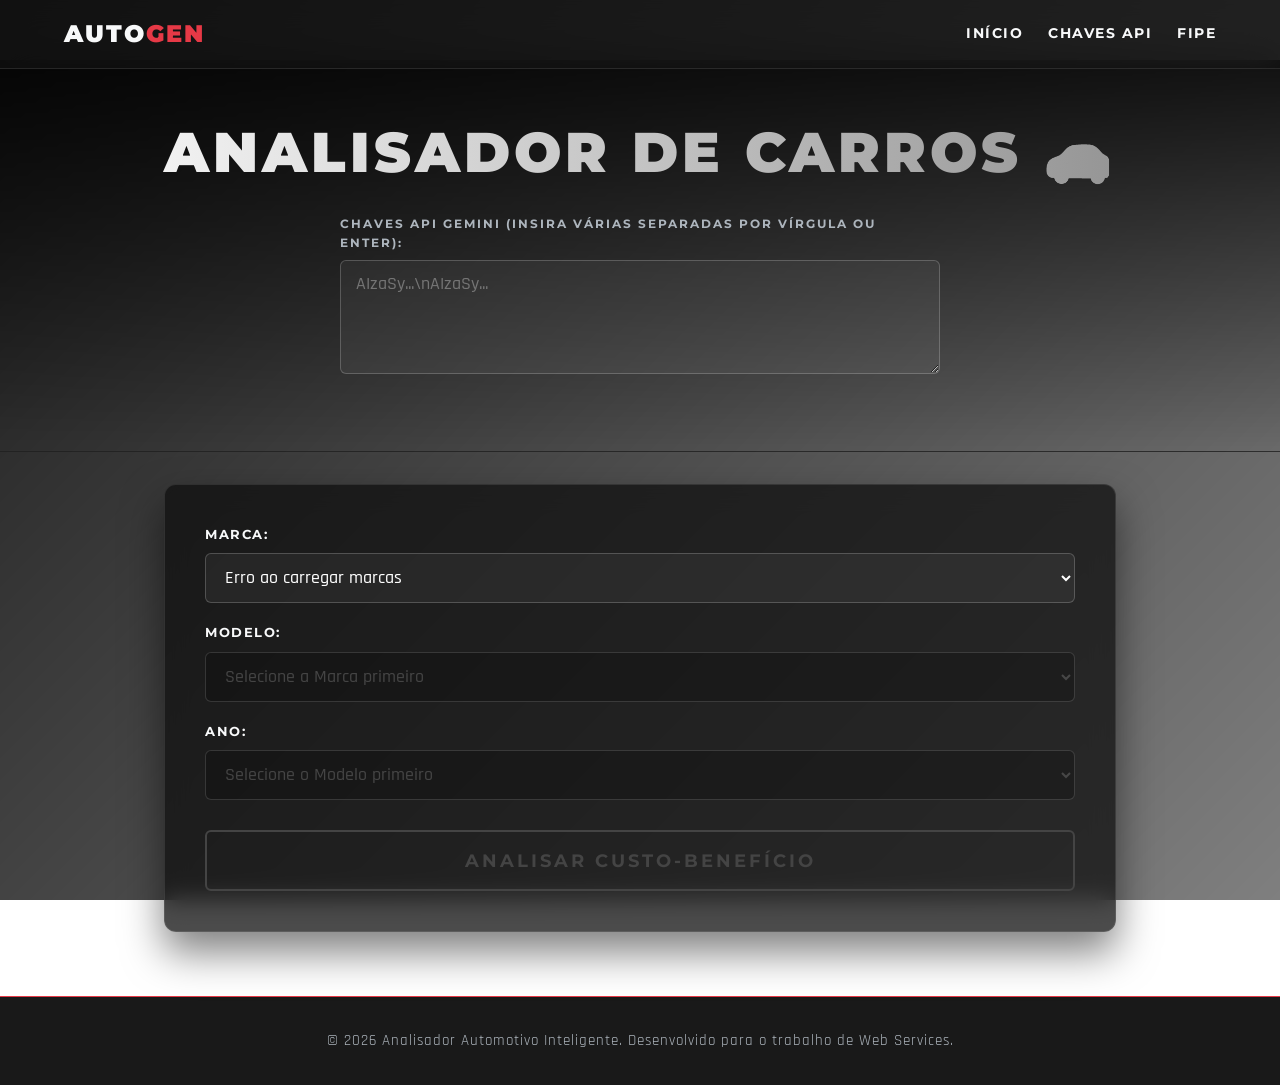
<file: index.html>
<!DOCTYPE html>
<html lang="pt-BR">
<head>
    <meta charset="UTF-8">
    <meta name="viewport" content="width=device-width, initial-scale=1.0">
    <title>Analisador de Carros Inteligente</title>
    <link rel="stylesheet" href="style.css">
</head>
<body id="inicio">
    <nav class="navbar">
        <div class="nav-logo">AUTO<span>GEN</span></div>
        <ul class="nav-links">
            <li><a href="#inicio">Início</a></li>
            <li><a href="#chaves">Chaves API</a></li>
            <li><a href="#busca-fipe">FIPE</a></li>
        </ul>
    </nav>

    <header>
        <h1>Analisador de Carros 🚗</h1>
        <div class="api-key-container" id="chaves">
            <label for="geminiApiKeys">Chaves API Gemini (Insira várias separadas por vírgula ou Enter):</label>
            <textarea id="geminiApiKeys" rows="4" placeholder="AIzaSy...\nAIzaSy..."></textarea>
        </div>
    </header>

    <main>
        <section id="inputs-carro">
            <div id="busca-fipe">
                <label>Marca:</label>
                <select id="marca"><option value="">Carregando marcas...</option></select>
                
                <label>Modelo:</label>
                <select id="modelo" disabled><option value="">Selecione a Marca primeiro</option></select>
                
                <label>Ano:</label>
                <select id="ano" disabled><option value="">Selecione o Modelo primeiro</option></select>
                
                <button id="botaoEnter" disabled>Analisar Custo-Benefício</button>
            </div>
        </section>

        <section id="conteudo">
        </section>
    </main>

    <footer>
        <p>&copy; 2026 Analisador Automotivo Inteligente. Desenvolvido para o trabalho de Web Services.</p>
    </footer>

    <script src="script.js"></script>
</body>
</html>
</file>
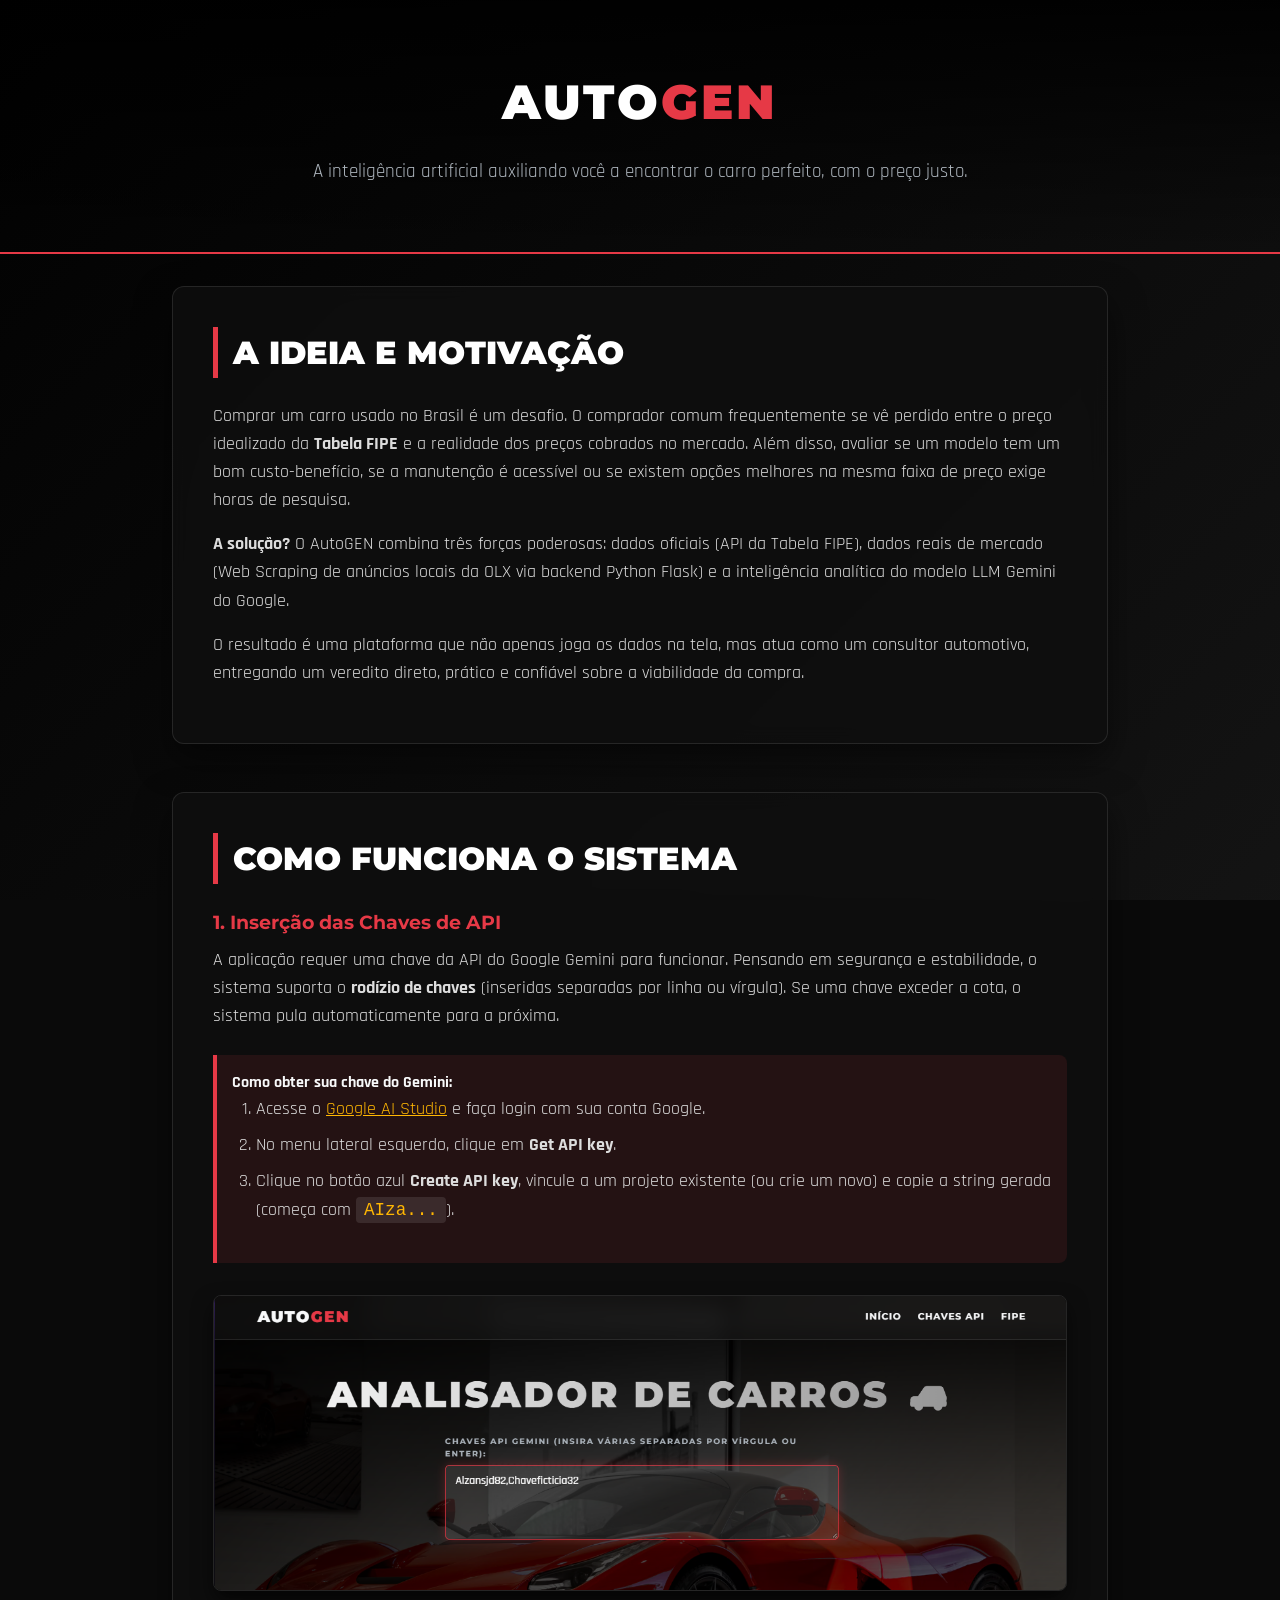
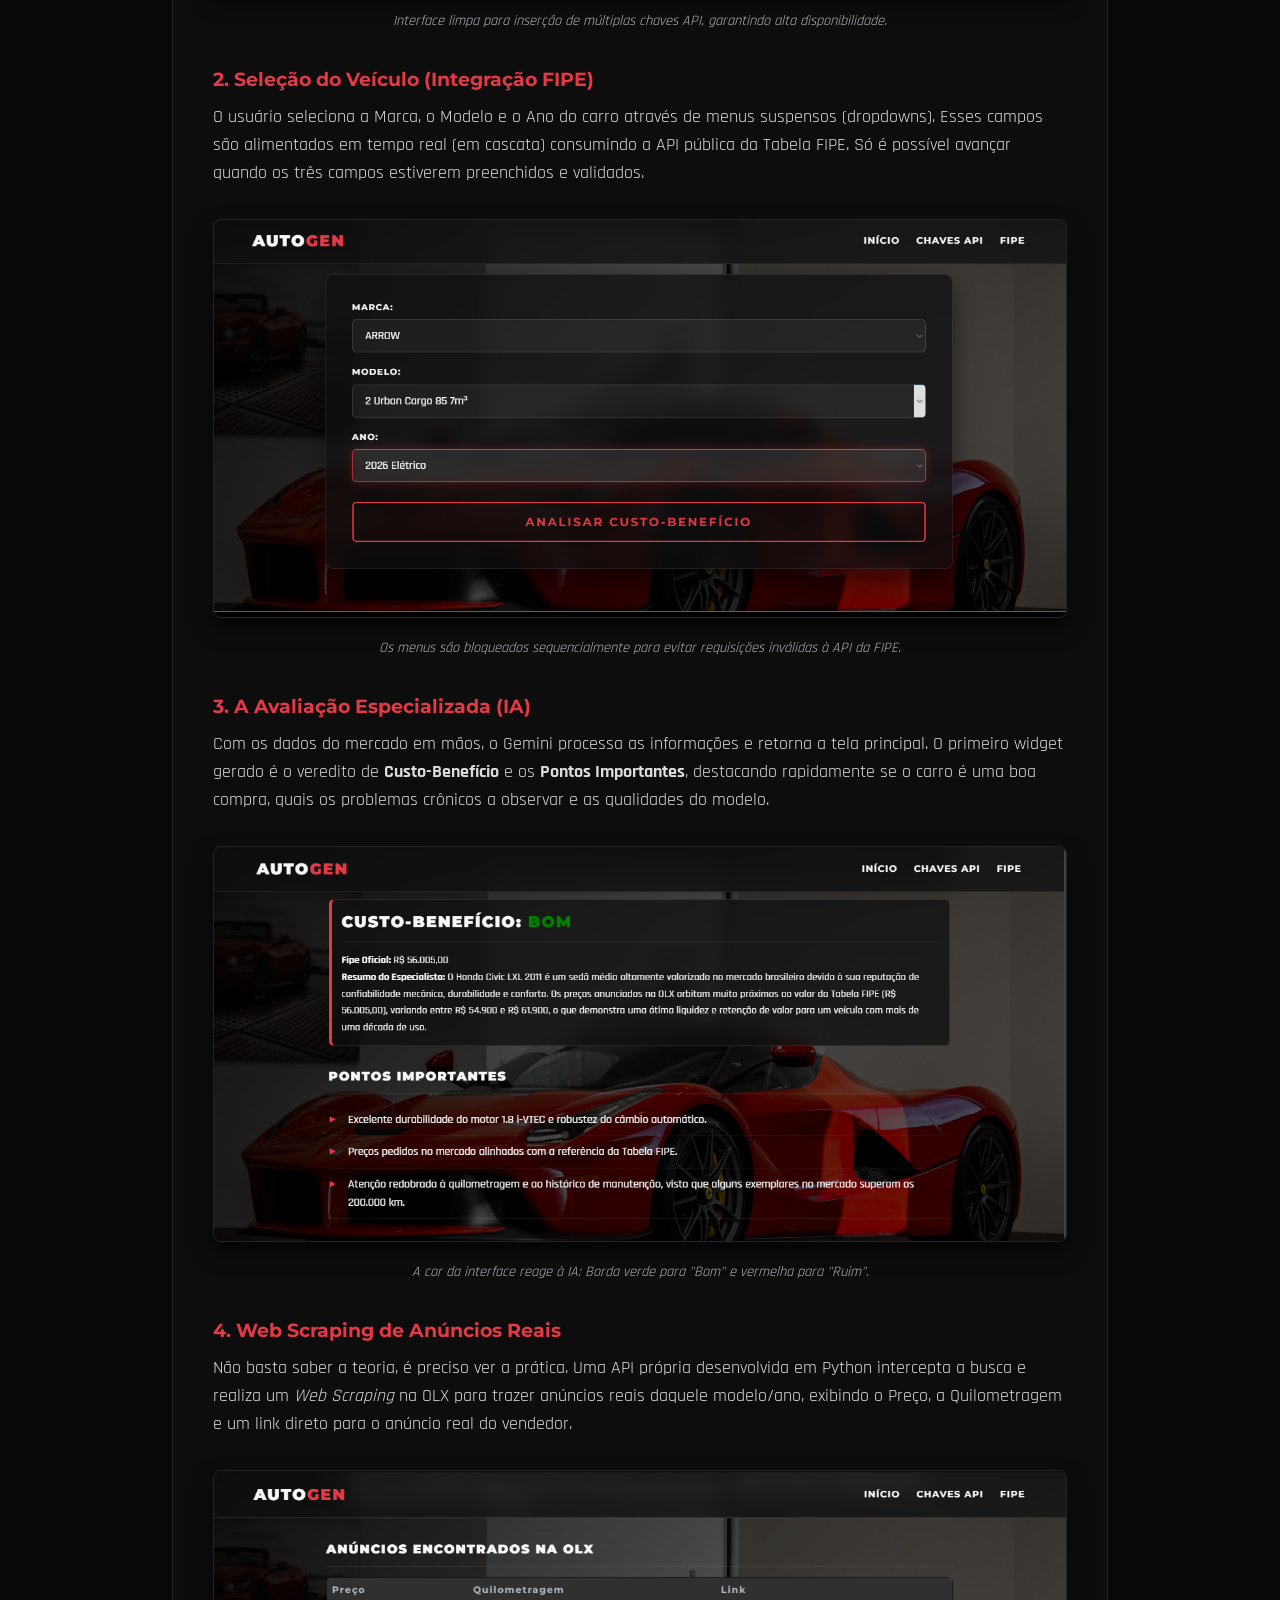
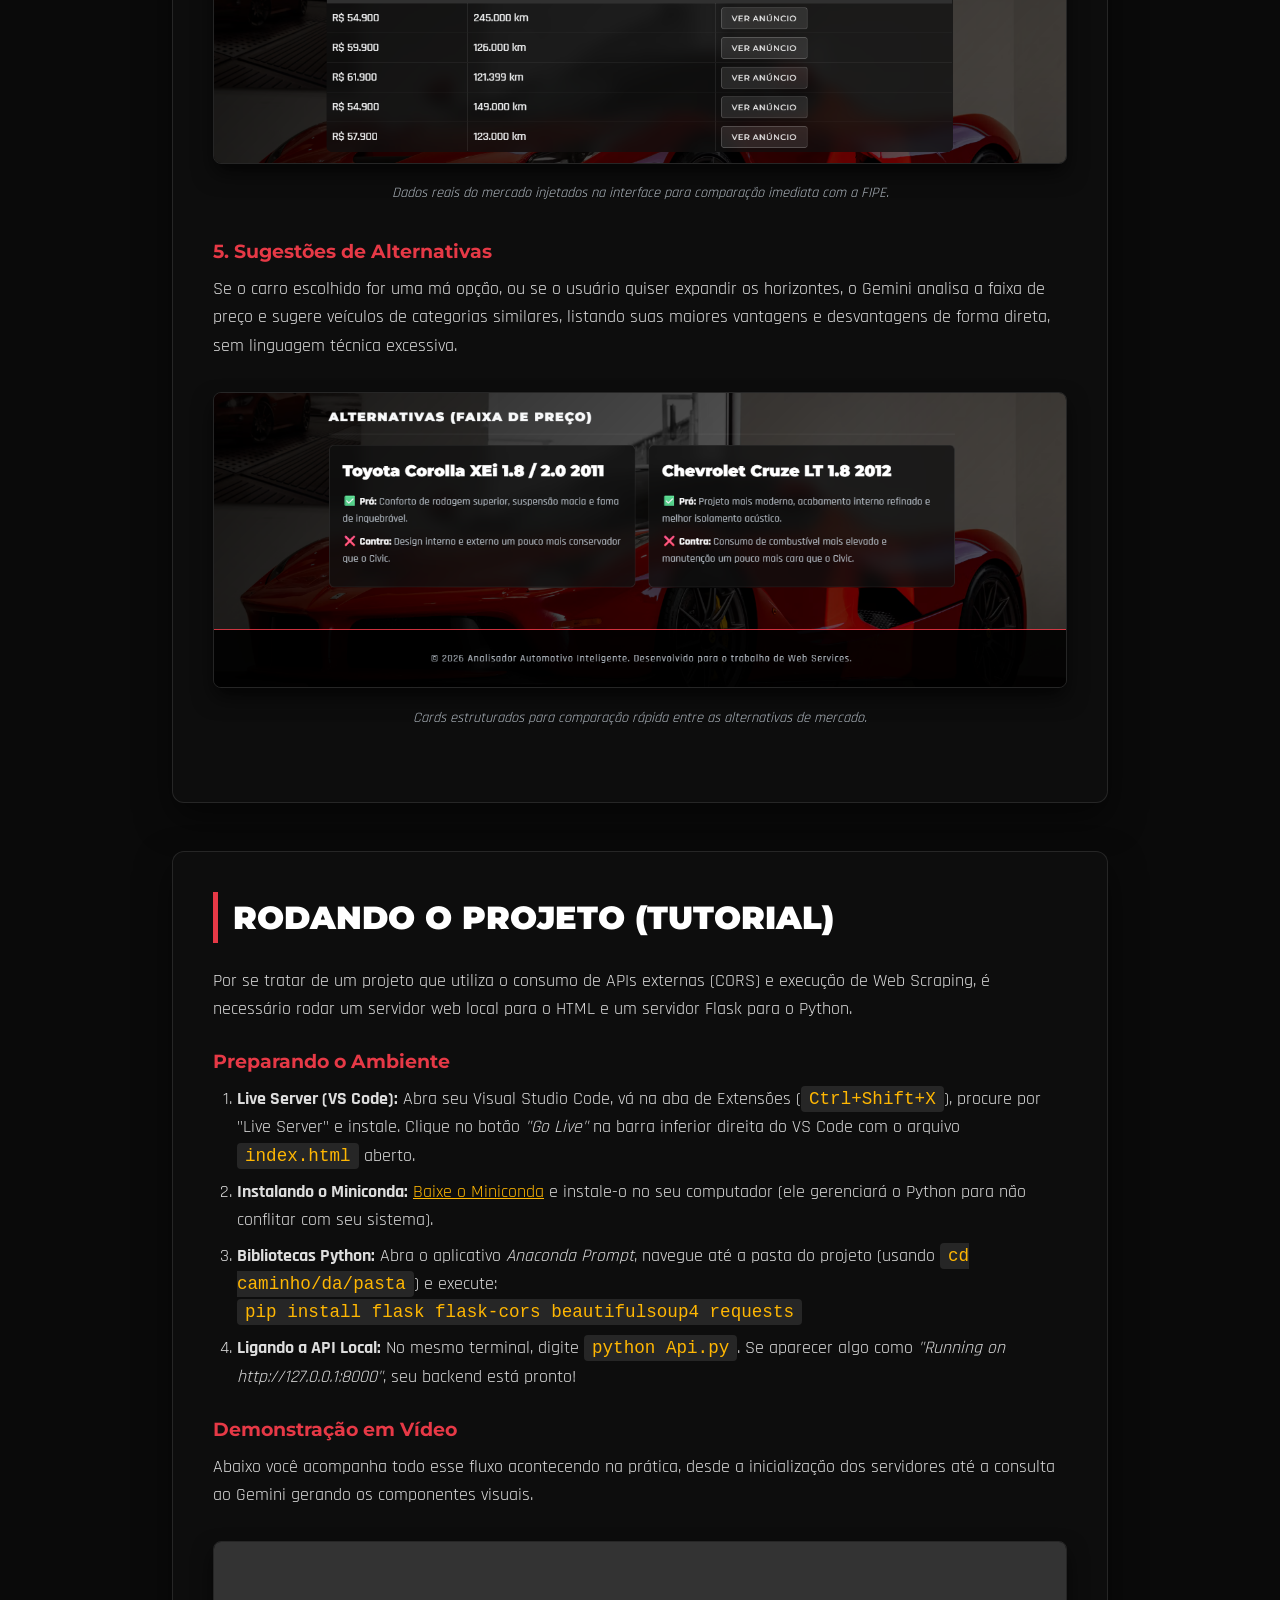
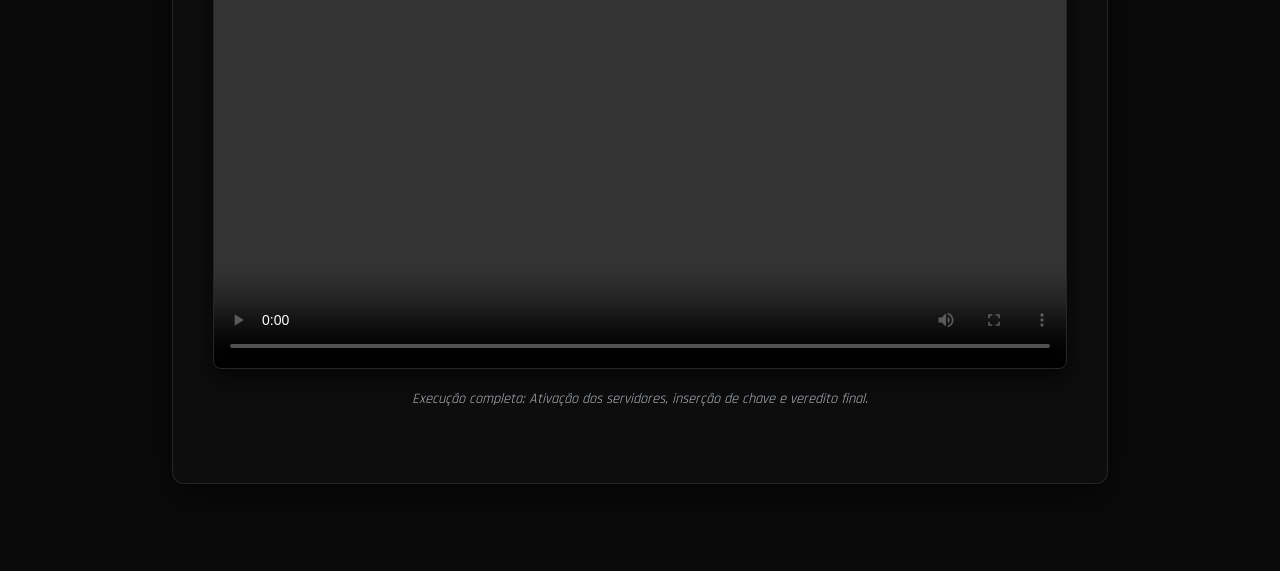
<file: docs/index.html>
<!DOCTYPE html>
<html lang="pt-BR">
<head>
    <meta charset="UTF-8">
    <meta name="viewport" content="width=device-width, initial-scale=1.0">
    <title>AutoGEN - Sobre o Projeto</title>
    <link href="https://fonts.googleapis.com/css2?family=Montserrat:wght@400;700;900&family=Rajdhani:wght@500;700&display=swap" rel="stylesheet">
    <style>
        :root {
            --vermelho-racing: #E63946;
            --preto-puro: #0a0a0a;
            --vidro-bg: rgba(15, 15, 15, 0.85);
            --vidro-borda: rgba(255, 255, 255, 0.1);
            --texto-claro: #f8f9fa;
            --texto-mutado: #adb5bd;
        }

        * { margin: 0; padding: 0; box-sizing: border-box; }

        body {
            font-family: 'Rajdhani', sans-serif;
            color: var(--texto-claro);
            background-color: var(--preto-puro);
            background-image: linear-gradient(135deg, rgba(0,0,0,0.9) 0%, rgba(20,20,20,0.95) 100%), url('https://images.unsplash.com/photo-1583121274602-3e2820c69888?q=80&w=1920&auto=format&fit=crop');
            background-size: cover;
            background-position: center;
            background-attachment: fixed;
            line-height: 1.6;
        }

        header {
            text-align: center;
            padding: 4rem 2rem;
            border-bottom: 2px solid var(--vermelho-racing);
            background: linear-gradient(to bottom, rgba(0,0,0,0.9), transparent);
        }

        header h1 {
            font-family: 'Montserrat', sans-serif;
            font-weight: 900;
            font-size: 3rem;
            text-transform: uppercase;
            letter-spacing: 3px;
            color: #fff;
            margin-bottom: 1rem;
        }
        
        header h1 span { color: var(--vermelho-racing); }

        header p {
            font-size: 1.2rem;
            color: var(--texto-mutado);
            max-width: 800px;
            margin: 0 auto;
        }

        main {
            max-width: 1000px;
            margin: 0 auto;
            padding: 2rem;
        }

        .section-box {
            background: var(--vidro-bg);
            backdrop-filter: blur(10px);
            -webkit-backdrop-filter: blur(10px);
            border: 1px solid var(--vidro-borda);
            padding: 2.5rem;
            border-radius: 12px;
            margin-bottom: 3rem;
            box-shadow: 0 15px 35px rgba(0,0,0,0.5);
        }

        h2 {
            font-family: 'Montserrat', sans-serif;
            font-weight: 900;
            font-size: 2rem;
            text-transform: uppercase;
            border-left: 5px solid var(--vermelho-racing);
            padding-left: 15px;
            margin-bottom: 1.5rem;
            color: #fff;
        }

        h3 {
            font-family: 'Montserrat', sans-serif;
            color: var(--vermelho-racing);
            margin-top: 1.5rem;
            margin-bottom: 0.5rem;
        }

        p { font-size: 1.1rem; margin-bottom: 1rem; color: #ddd; }

        ul, ol { margin-left: 1.5rem; margin-bottom: 1.5rem; font-size: 1.1rem; color: #ddd; }
        li { margin-bottom: 0.5rem; }

        code {
            background: rgba(255,255,255,0.1);
            padding: 3px 8px;
            border-radius: 4px;
            color: #ffb703;
            font-family: monospace;
        }

        .media-container {
            text-align: center;
            margin: 2rem 0;
        }

        .media-container img, .media-container video {
            max-width: 100%;
            border-radius: 8px;
            border: 1px solid var(--vidro-borda);
            box-shadow: 0 10px 20px rgba(0,0,0,0.6);
            transition: transform 0.3s;
        }

        .media-container img:hover {
            transform: scale(1.02);
        }

        .media-caption {
            font-size: 0.9rem;
            color: var(--texto-mutado);
            margin-top: 10px;
            font-style: italic;
        }

        .alert-box {
            background: rgba(230, 57, 70, 0.1);
            border-left: 4px solid var(--vermelho-racing);
            padding: 15px;
            margin: 1.5rem 0;
            border-radius: 0 8px 8px 0;
        }
    </style>
</head>
<body>

    <header>
        <h1>Auto<span>GEN</span></h1>
        <p>A inteligência artificial auxiliando você a encontrar o carro perfeito, com o preço justo.</p>
    </header>

    <main>
        <section class="section-box">
            <h2>A Ideia e Motivação</h2>
            <p>Comprar um carro usado no Brasil é um desafio. O comprador comum frequentemente se vê perdido entre o preço idealizado da <strong>Tabela FIPE</strong> e a realidade dos preços cobrados no mercado. Além disso, avaliar se um modelo tem um bom custo-benefício, se a manutenção é acessível ou se existem opções melhores na mesma faixa de preço exige horas de pesquisa.</p>
            <p><strong>A solução?</strong> O AutoGEN combina três forças poderosas: dados oficiais (API da Tabela FIPE), dados reais de mercado (Web Scraping de anúncios locais da OLX via backend Python Flask) e a inteligência analítica do modelo LLM Gemini do Google.</p>
            <p>O resultado é uma plataforma que não apenas joga os dados na tela, mas atua como um consultor automotivo, entregando um veredito direto, prático e confiável sobre a viabilidade da compra.</p>
        </section>

        <section class="section-box">
            <h2>Como Funciona o Sistema</h2>
            
            <h3>1. Inserção das Chaves de API</h3>
            <p>A aplicação requer uma chave da API do Google Gemini para funcionar. Pensando em segurança e estabilidade, o sistema suporta o <strong>rodízio de chaves</strong> (inseridas separadas por linha ou vírgula). Se uma chave exceder a cota, o sistema pula automaticamente para a próxima.</p>
            <div class="alert-box">
                <strong>Como obter sua chave do Gemini:</strong>
                <ol>
                    <li>Acesse o <a href="https://aistudio.google.com/app/apikey" target="_blank" style="color: #ffb703;">Google AI Studio</a> e faça login com sua conta Google.</li>
                    <li>No menu lateral esquerdo, clique em <strong>Get API key</strong>.</li>
                    <li>Clique no botão azul <strong>Create API key</strong>, vincule a um projeto existente (ou crie um novo) e copie a string gerada (começa com <code>AIza...</code>).</li>
                </ol>
            </div>
            <div class="media-container">
                <img src="ChaveApi.png" alt="Área de inserção de chaves da API">
                <p class="media-caption">Interface limpa para inserção de múltiplas chaves API, garantindo alta disponibilidade.</p>
            </div>

            <h3>2. Seleção do Veículo (Integração FIPE)</h3>
            <p>O usuário seleciona a Marca, o Modelo e o Ano do carro através de menus suspensos (dropdowns). Esses campos são alimentados em tempo real (em cascata) consumindo a API pública da Tabela FIPE. Só é possível avançar quando os três campos estiverem preenchidos e validados.</p>
            <div class="media-container">
                <img src="Seleção de Modelo.png" alt="Dropdowns de seleção de modelo">
                <p class="media-caption">Os menus são bloqueados sequencialmente para evitar requisições inválidas à API da FIPE.</p>
            </div>

            <h3>3. A Avaliação Especializada (IA)</h3>
            <p>Com os dados do mercado em mãos, o Gemini processa as informações e retorna a tela principal. O primeiro widget gerado é o veredito de <strong>Custo-Benefício</strong> e os <strong>Pontos Importantes</strong>, destacando rapidamente se o carro é uma boa compra, quais os problemas crônicos a observar e as qualidades do modelo.</p>
            <div class="media-container">
                <img src="Avaliação do carro.png" alt="Veredito e resumo do Gemini">
                <p class="media-caption">A cor da interface reage à IA: Borda verde para "Bom" e vermelha para "Ruim".</p>
            </div>

            <h3>4. Web Scraping de Anúncios Reais</h3>
            <p>Não basta saber a teoria, é preciso ver a prática. Uma API própria desenvolvida em Python intercepta a busca e realiza um <em>Web Scraping</em> na OLX para trazer anúncios reais daquele modelo/ano, exibindo o Preço, a Quilometragem e um link direto para o anúncio real do vendedor.</p>
            <div class="media-container">
                <img src="Anuncios.png" alt="Tabela de anúncios raspados da OLX">
                <p class="media-caption">Dados reais do mercado injetados na interface para comparação imediata com a FIPE.</p>
            </div>

            <h3>5. Sugestões de Alternativas</h3>
            <p>Se o carro escolhido for uma má opção, ou se o usuário quiser expandir os horizontes, o Gemini analisa a faixa de preço e sugere veículos de categorias similares, listando suas maiores vantagens e desvantagens de forma direta, sem linguagem técnica excessiva.</p>
            <div class="media-container">
                <img src="Alternativas.png" alt="Cards de modelos alternativos na mesma faixa de preço">
                <p class="media-caption">Cards estruturados para comparação rápida entre as alternativas de mercado.</p>
            </div>
        </section>

        <section class="section-box">
            <h2>Rodando o Projeto (Tutorial)</h2>
            <p>Por se tratar de um projeto que utiliza o consumo de APIs externas (CORS) e execução de Web Scraping, é necessário rodar um servidor web local para o HTML e um servidor Flask para o Python.</p>
            
            <h3>Preparando o Ambiente</h3>
            <ol>
                <li><strong>Live Server (VS Code):</strong> Abra seu Visual Studio Code, vá na aba de Extensões (<code>Ctrl+Shift+X</code>), procure por "Live Server" e instale. Clique no botão <em>"Go Live"</em> na barra inferior direita do VS Code com o arquivo <code>index.html</code> aberto.</li>
                <li><strong>Instalando o Miniconda:</strong> <a href="https://docs.anaconda.com/free/miniconda/" target="_blank" style="color:#ffb703;">Baixe o Miniconda</a> e instale-o no seu computador (ele gerenciará o Python para não conflitar com seu sistema).</li>
                <li><strong>Bibliotecas Python:</strong> Abra o aplicativo <em>Anaconda Prompt</em>, navegue até a pasta do projeto (usando <code>cd caminho/da/pasta</code>) e execute: 
                <br><code>pip install flask flask-cors beautifulsoup4 requests</code></li>
                <li><strong>Ligando a API Local:</strong> No mesmo terminal, digite <code>python Api.py</code>. Se aparecer algo como <em>"Running on http://127.0.0.1:8000"</em>, seu backend está pronto!</li>
            </ol>

            <h3>Demonstração em Vídeo</h3>
            <p>Abaixo você acompanha todo esse fluxo acontecendo na prática, desde a inicialização dos servidores até a consulta ao Gemini gerando os componentes visuais.</p>
            <div class="media-container">
                <video controls width="100%">
                    <source src="VideoExplicativo.mp4" type="video/mp4">
                    Seu navegador não suporta a tag de vídeo.
                </video>
                <p class="media-caption">Execução completa: Ativação dos servidores, inserção de chave e veredito final.</p>
            </div>
        </section>
    </main>

</body>
</html>
</file>
<file: style.css>
/* Importando fontes premium: Montserrat (Larga/Esportiva) e Rajdhani (Estilo Ficha Técnica/Tech) */
@import url('https://fonts.googleapis.com/css2?family=Montserrat:wght@400;700;900&family=Rajdhani:wght@500;700&display=swap');

:root {
    --vermelho-racing: #E63946;
    --preto-puro: #0a0a0a;
    --vidro-bg: rgba(15, 15, 15, 0.75);
    --vidro-borda: rgba(255, 255, 255, 0.1);
    --texto-claro: #f8f9fa;
    --texto-mutado: #adb5bd;
}

* {
    margin: 0;
    padding: 0;
    box-sizing: border-box;
}

body {
    font-family: 'Rajdhani', sans-serif;
    color: var(--texto-claro);
    /* IMAGEM DE FUNDO: Troque a URL abaixo pelo nome da sua foto (ex: url('opala.jpg')) */
    background-image: url('https://images.unsplash.com/photo-1583121274602-3e2820c69888?q=80&w=1920&auto=format&fit=crop');
    background-size: cover;
    background-position: center;
    background-attachment: fixed;
    min-height: 100vh;
    line-height: 1.6;
}

/* Camada escura por cima da imagem para garantir leitura do texto[cite: 2] */
body::before {
    content: '';
    position: fixed;
    top: 0;
    left: 0;
    width: 100%;
    height: 100%;
    background: linear-gradient(135deg, rgba(0,0,0,0.9) 0%, rgba(0,0,0,0.5) 100%);
    z-index: -1;
}

/* CABEÇALHO - Minimalista e Imponente */
header {
    padding: 3rem 1.5rem;
    text-align: center;
    border-bottom: 1px solid var(--vidro-borda);
    background: linear-gradient(to bottom, rgba(0,0,0,0.8), transparent);
}

header h1 {
    font-family: 'Montserrat', sans-serif;
    font-weight: 900;
    font-size: 3.5rem;
    text-transform: uppercase;
    letter-spacing: 4px;
    background: linear-gradient(to right, #fff, #888);
    -webkit-background-clip: text;
    -webkit-text-fill-color: transparent;
    margin-bottom: 1rem;
}

.api-key-container {
    max-width: 600px;
    margin: 0 auto;
    text-align: left;
}

.api-key-container label {
    font-family: 'Montserrat', sans-serif;
    font-size: 0.75rem;
    letter-spacing: 2px;
    color: var(--texto-mutado);
    text-transform: uppercase;
}

/* ÁREA PRINCIPAL */
main {
    max-width: 1000px;
    margin: 2rem auto;
    padding: 0 1.5rem;
}

/* PAINEL DE INPUTS - Efeito Glassmorphism */
#inputs-carro {
    background: var(--vidro-bg);
    backdrop-filter: blur(12px);
    -webkit-backdrop-filter: blur(12px);
    border: 1px solid var(--vidro-borda);
    padding: 2.5rem;
    border-radius: 12px;
    box-shadow: 0 20px 40px rgba(0,0,0,0.5);
    margin-bottom: 2.5rem;
}

label {
    display: block;
    font-family: 'Montserrat', sans-serif;
    font-size: 0.8rem;
    font-weight: 700;
    text-transform: uppercase;
    letter-spacing: 1.5px;
    margin-bottom: 8px;
    color: var(--texto-claro);
}

select, textarea {
    width: 100%;
    background: rgba(255, 255, 255, 0.05);
    border: 1px solid rgba(255, 255, 255, 0.2);
    color: #fff;
    padding: 12px 15px;
    margin-bottom: 20px;
    border-radius: 6px;
    font-family: 'Rajdhani', sans-serif;
    font-size: 1.1rem;
    font-weight: 500;
    transition: all 0.3s ease;
}

select option {
    background-color: var(--preto-puro);
    color: #fff;
}

select:focus, textarea:focus {
    outline: none;
    border-color: var(--vermelho-racing);
    background: rgba(255, 255, 255, 0.1);
    box-shadow: 0 0 15px rgba(230, 57, 70, 0.3);
}

select:disabled {
    background: rgba(0, 0, 0, 0.3);
    color: #555;
    cursor: not-allowed;
}

/* BOTÃO ESTILO PERFORMANCE */
button {
    width: 100%;
    background: transparent;
    color: var(--vermelho-racing);
    font-family: 'Montserrat', sans-serif;
    font-weight: 700;
    font-size: 1.1rem;
    text-transform: uppercase;
    letter-spacing: 3px;
    padding: 18px;
    border: 2px solid var(--vermelho-racing);
    border-radius: 6px;
    cursor: pointer;
    transition: all 0.3s ease;
    margin-top: 10px;
}

button:hover:not(:disabled) {
    background: var(--vermelho-racing);
    color: #fff;
    box-shadow: 0 0 20px rgba(230, 57, 70, 0.5);
    transform: translateY(-2px);
}

button:disabled {
    border-color: #444;
    color: #444;
    cursor: not-allowed;
}

/* RESULTADOS DO GEMINI */
#conteudo {
    animation: fadeIn 0.8s ease-out;
}

#conteudo h2, #conteudo h3 {
    font-family: 'Montserrat', sans-serif;
    text-transform: uppercase;
    letter-spacing: 2px;
    margin: 2rem 0 1rem 0;
    font-weight: 900;
    border-bottom: 1px solid var(--vidro-borda);
    padding-bottom: 10px;
}

#conteudo > div:first-child {
    background: var(--vidro-bg);
    backdrop-filter: blur(10px);
    border: 1px solid var(--vidro-borda) !important;
    border-left: 5px solid var(--vermelho-racing) !important;
    border-radius: 8px;
}

#conteudo ul {
    list-style: none;
}

#conteudo ul li {
    position: relative;
    padding: 10px 10px 10px 30px;
    font-size: 1.1rem;
    color: var(--texto-claro);
    border-bottom: 1px solid rgba(255,255,255,0.05);
}

#conteudo ul li::before {
    content: '►';
    position: absolute;
    left: 0;
    color: var(--vermelho-racing);
    font-size: 0.8rem;
    top: 14px;
}

/* TABELAS - Estilo Ficha Técnica Minimalista */
table {
    width: 100%;
    border-collapse: collapse;
    background: var(--vidro-bg);
    backdrop-filter: blur(10px);
    border-radius: 8px;
    overflow: hidden;
    border: 1px solid var(--vidro-borda) !important;
    margin-bottom: 2rem;
}

table th {
    background: rgba(0, 0, 0, 0.8);
    font-family: 'Montserrat', sans-serif;
    font-size: 0.85rem;
    letter-spacing: 2px;
    color: var(--texto-mutado);
    padding: 15px;
    text-align: left;
    border: none;
}

table td {
    padding: 15px;
    border-bottom: 1px solid rgba(255, 255, 255, 0.05);
    font-size: 1.1rem;
    font-weight: 500;
}

table td a {
    background: rgba(255,255,255,0.1);
    color: #fff;
    text-decoration: none;
    padding: 8px 15px;
    border-radius: 4px;
    font-family: 'Montserrat', sans-serif;
    font-size: 0.75rem;
    letter-spacing: 1px;
    text-transform: uppercase;
    transition: 0.3s;
    border: 1px solid rgba(255,255,255,0.2);
}

table td a:hover {
    background: var(--vermelho-racing);
    border-color: var(--vermelho-racing);
}

/* CARDS DE ALTERNATIVAS - Grid Estruturado[cite: 3] */
.alternativas-container {
    display: grid;
    grid-template-columns: repeat(auto-fit, minmax(280px, 1fr));
    gap: 20px;
}

.alternativa-card {
    background: var(--vidro-bg);
    backdrop-filter: blur(10px);
    border: 1px solid var(--vidro-borda) !important;
    padding: 20px;
    border-radius: 8px;
    transition: all 0.3s ease;
    position: relative;
    overflow: hidden;
}

.alternativa-card::before {
    content: '';
    position: absolute;
    top: 0;
    left: 0;
    width: 100%;
    height: 3px;
    background: var(--vermelho-racing);
    transform: scaleX(0);
    transform-origin: left;
    transition: transform 0.4s ease;
}

.alternativa-card:hover {
    transform: translateY(-5px);
    background: rgba(30, 30, 30, 0.85);
}

.alternativa-card:hover::before {
    transform: scaleX(1);
}

.alternativa-card h4 {
    font-family: 'Montserrat', sans-serif;
    font-size: 1.5rem;
    font-weight: 900;
    margin-bottom: 15px;
    color: #fff;
}

.alternativa-card p {
    font-size: 1rem;
    margin-bottom: 10px;
    color: var(--texto-mutado);
}

/* --- ADIÇÕES PARA NAVEGAÇÃO E RODAPÉ --- */

html {
    scroll-behavior: smooth;
    scroll-padding-top: 80px; /* Impede que a barra fixa cubra os títulos ao rolar */
}

/* Navbar Premium (Fixa no topo com Glassmorphism) */
.navbar {
    position: fixed;
    top: 0;
    left: 0;
    width: 100%;
    display: flex;
    justify-content: space-between;
    align-items: center;
    padding: 15px 5%;
    background: var(--vidro-bg);
    backdrop-filter: blur(15px);
    -webkit-backdrop-filter: blur(15px);
    border-bottom: 1px solid var(--vidro-borda);
    z-index: 1000;
}

.nav-logo {
    font-family: 'Montserrat', sans-serif;
    font-weight: 900;
    font-size: 1.5rem;
    color: var(--texto-claro);
    letter-spacing: 2px;
}

.nav-logo span {
    color: var(--vermelho-racing);
}

.nav-links {
    list-style: none;
    display: flex;
    gap: 25px;
}

.nav-links a {
    text-decoration: none;
    color: var(--texto-claro);
    font-family: 'Montserrat', sans-serif;
    font-size: 0.85rem;
    font-weight: 700;
    text-transform: uppercase;
    letter-spacing: 1.5px;
    transition: color 0.3s;
}

.nav-links a:hover {
    color: var(--vermelho-racing);
}

/* Ajuste no header para não ficar escondido debaixo da Navbar */
header {
    margin-top: 60px;
}

/* Rodapé Minimalista */
footer {
    text-align: center;
    padding: 2rem;
    background: rgba(0, 0, 0, 0.9);
    border-top: 1px solid var(--vermelho-racing);
    margin-top: 4rem;
}

footer p {
    font-family: 'Rajdhani', sans-serif;
    color: var(--texto-mutado);
    font-size: 0.95rem;
    letter-spacing: 1px;
}

.alternativa-card strong {
    color: var(--texto-claro);
}

@keyframes fadeIn {
    from { opacity: 0; transform: translateY(20px); }
    to { opacity: 1; transform: translateY(0); }
}

/* Responsividade Mobile */
@media (max-width: 768px) {
    header h1 { font-size: 2.2rem; }
    #inputs-carro { padding: 1.5rem; }
    table, thead, tbody, th, td, tr { display: block; }
    table tr { margin-bottom: 15px; border: 1px solid var(--vidro-borda); border-radius: 8px; }
    table td { text-align: right; padding-left: 50%; position: relative; border-bottom: none; }
    table td::before { 
        content: attr(data-label); 
        position: absolute; 
        left: 15px; 
        width: 45%; 
        padding-right: 10px; 
        white-space: nowrap; 
        text-align: left; 
        font-family: 'Montserrat'; 
        font-size: 0.8rem; 
        color: var(--texto-mutado);
    }
}
</file>
